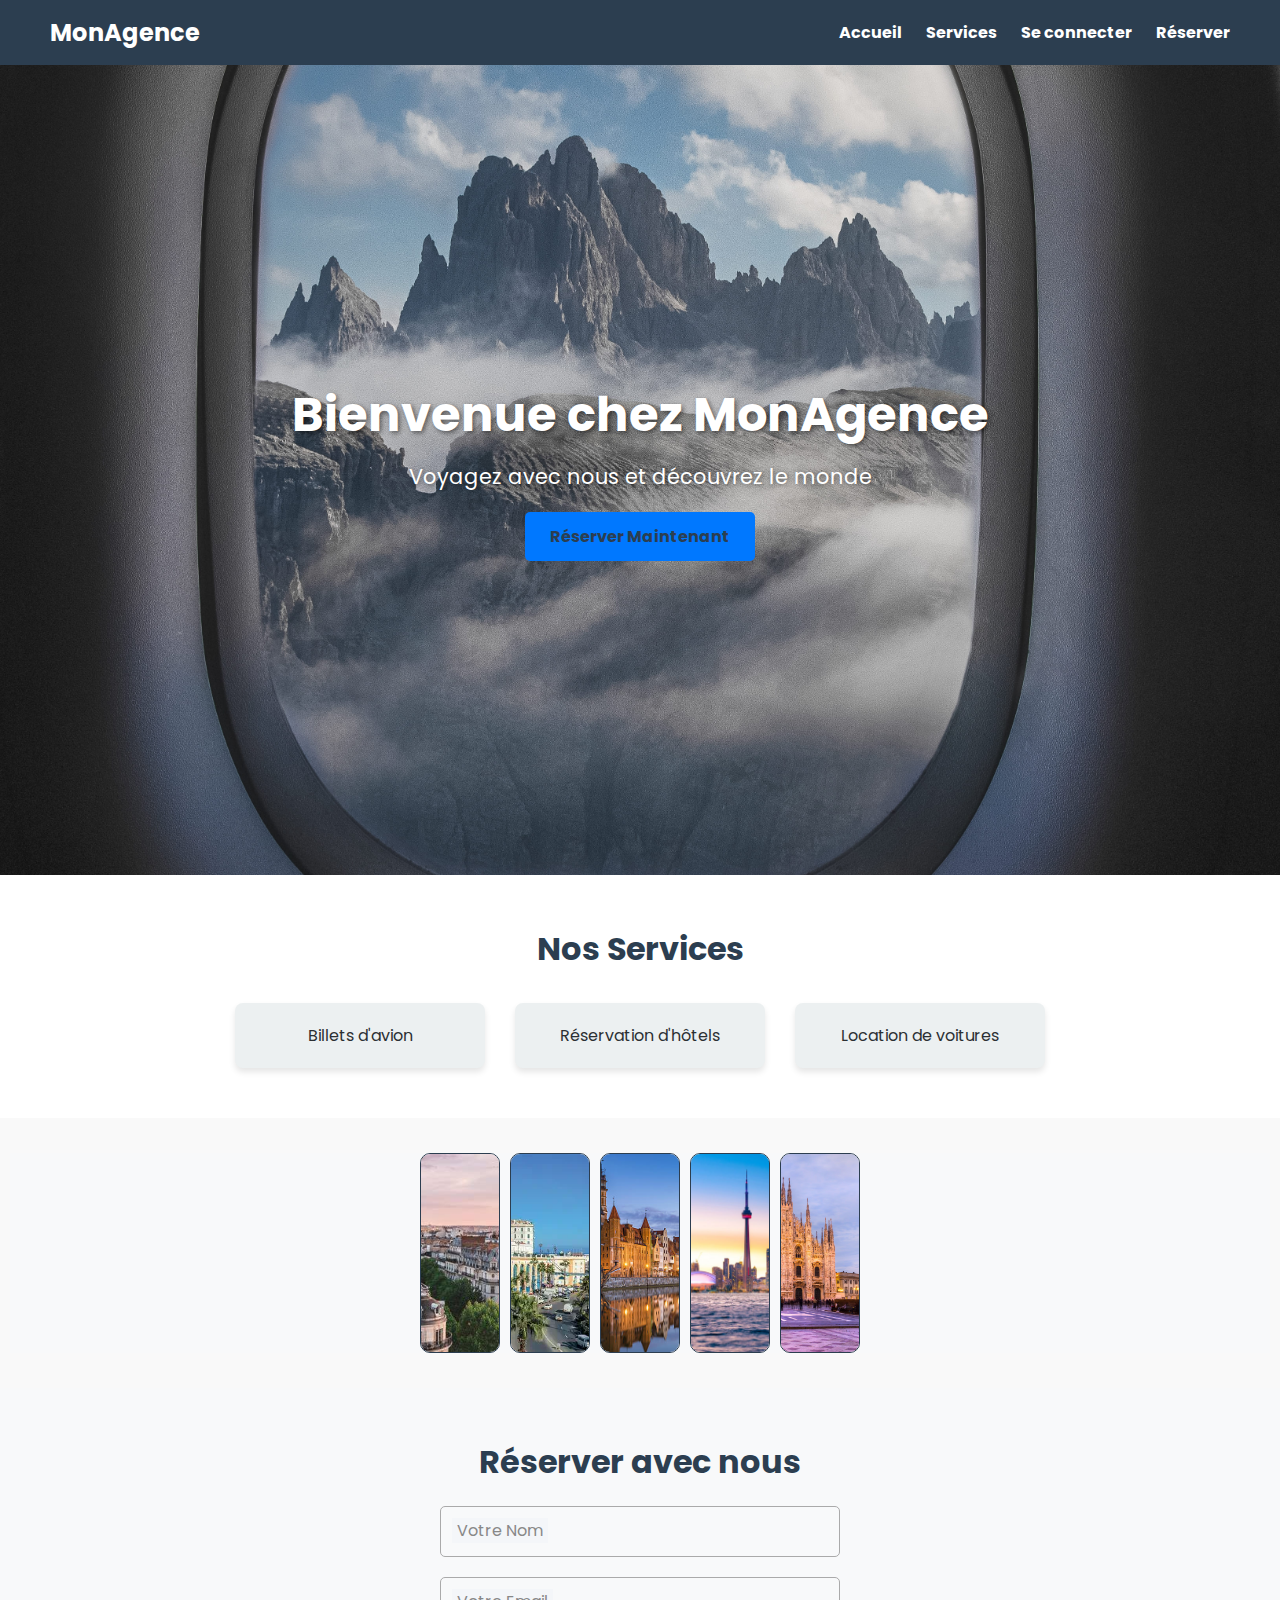
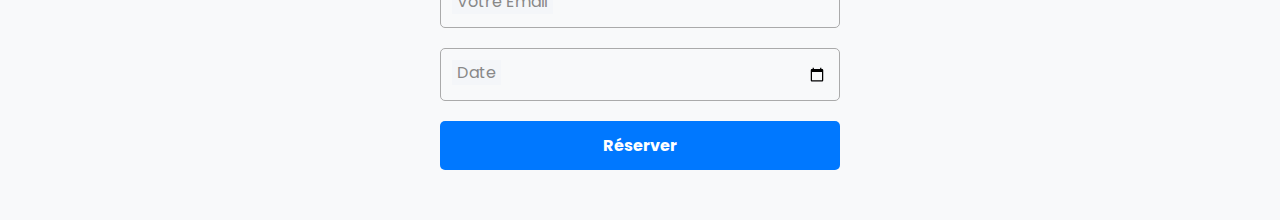
<file: index.html>
<!DOCTYPE html>
<html lang="en">
  <head>
    <meta charset="UTF-8" />
    <meta name="viewport" content="width=device-width, initial-scale=1.0" />
    <link
      href="https://fonts.googleapis.com/css2?family=Poppins:wght@300;400;500;600;700&display=swap"
      rel="stylesheet"
    />
    <link rel="stylesheet" href="stayle.css" />
    <title>Fly with us</title>
  </head>
  <body>
    <header>
      <div class="logo">MonAgence</div>
      <div class="menu-toggle" id="menu-toggle">☰</div>
      <nav id="nav">
        <a href="#">Accueil</a>
        <a href="serves.html">Services</a>
        <a href="Login.html">Se connecter</a>
        <a href="#reserve">Réserver</a>
      </nav>
    </header>

    <section class="hero">
      <h1>Bienvenue chez MonAgence</h1>
      <p>Voyagez avec nous et découvrez le monde</p>
      <a href="#reserve" class="btn">Réserver Maintenant</a>
    </section>

    <section class="services" id="reserve">
      <h2>Nos Services</h2>
      <div class="service-list">
        <a class="service"> Billets d'avion</a>
        <a href="hotel.html" class="service"> Réservation d'hôtels</a>
        <a class="service"> Location de voitures</a>
      </div>
    </section>
    <section class="leschaition">
<ul class="container">
  <li>
    <img src="images/paris.jpeg" alt="Photo de Paris" loading="lazy" />
    <div class="content">
      <h2>Paris</h2>
    </div>
  </li>

  <li>
    <img src="images/algérie.webp" alt="Photo de l'Algérie" loading="lazy" />
    <div class="content">
      <h2>Algérie</h2>
    </div>
  </li>


  <li>
    <img src="images/pologne.jpeg" alt="Photo de Pologne" loading="lazy" />
    <div class="content">
      <h2>Pologne</h2>
    </div>
  </li>

  <li>
    <img src="images/canada.jpeg" alt="Photo du Canada" loading="lazy" />
    <div class="content">
      <h2>Canada</h2>
    </div>
  </li>

  <li>
    <img src="images/italia.jpeg" alt="Photo d'Italie" loading="lazy" />
    <div class="content">
      <h2>Italia</h2>
    </div>
  </li>
</ul>
    </section>

    <section class="reserve" id="reserve">
      <h2>Réserver avec nous</h2>
      <form>
        <div class="input-group">
          <input type="text" id="name" required />
          <label for="name">Votre Nom</label>
        </div>
        <div class="input-group">
          <input type="email" id="email" required />
          <label for="email">Votre Email</label>
        </div>
        <div class="input-group">
          <input type="date" id="date" required />
          <label for="date">Date</label>
        </div>
        <button type="submit">Réserver</button>
      </form>
    </section>
    <script>
      const menuToggle = document.getElementById("menu-toggle");
      const nav = document.getElementById("nav");

      menuToggle.addEventListener("click", () => {
        nav.classList.toggle("show");
      });
    </script>
  </body>
</html>
</file>
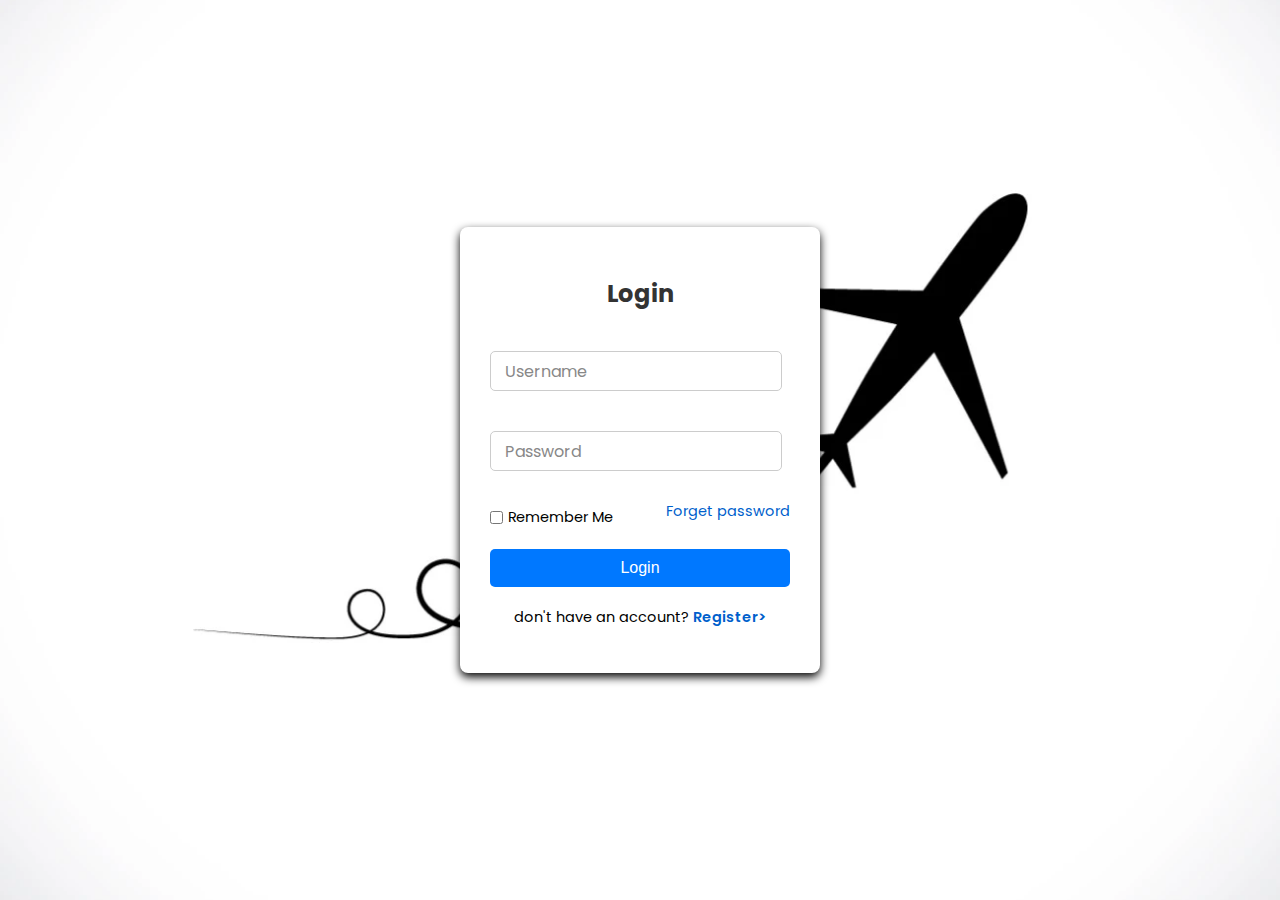
<file: Login.html>
<!DOCTYPE html>
<html lang="en">
  <head>
    <meta charset="UTF-8" />
    <meta name="viewport" content="width=device-width, initial-scale=1.0" />
    <link
      href="https://fonts.googleapis.com/css2?family=Poppins:wght@300;400;500;600;700&display=swap"
      rel="stylesheet"
    />
    <link rel="stylesheet" href="stayl.css" />
    <title>Login page</title>
  </head>
  <body>
    <div class="input-box">
      <h2>Login</h2>
      <form>
        <div class="groop">
          <input type="text" required />
          <label>Username</label>
        </div>
        <div class="groop">
          <input type="password" required />
          <label>Password</label>
        </div>
        <div class="remember-forget">
          <label><input type="checkbox" />Remember Me</label>
          <a href="#">Forget password </a>
        </div>
        <button type="submit">Login</button>
        <div class="register-link">
          <p>don't have an account? <a href="#"> Register></a></p>
        </div>
      </form>
    </div>
  </body>
</html>
</file>
<file: stayle.css>
html {
  scroll-behavior: smooth;
}
* {
  margin: 0;
  padding: 0;
  box-sizing: border-box;
  font-family: Poppins;
}

body {
  background: #f9f9f9;
  color: #333;
}

header {
  display: flex;
  justify-content: space-between;
  align-items: center;
  padding: 15px 50px;
  background: #2c3e50;
  color: white;
  position: sticky;
  top: 0;
  z-index: 1000;
}

.logo {
  font-size: 1.5em;
  font-weight: bold;
}

nav a {
  text-decoration: none;
  color: white;
  margin-left: 20px;
  font-weight: bold;
  transition: 0.3s;
}

nav a:hover {
  color: #0078ff;
}

.hero {
  height: 90vh;
  background: url(images/fly.jpg) no-repeat center/cover;
  display: flex;
  justify-content: center;
  align-items: center;
  flex-direction: column;
  text-align: center;
  color: white;
  padding: 20px;
}

.hero h1 {
  font-size: 3em;
  margin-bottom: 10px;
  text-shadow: 2px 2px 5px rgba(0, 0, 0, 0.5);
}

.hero p {
  font-size: 1.3em;
  margin-bottom: 20px;
  text-shadow: 1px 1px 5px rgba(0, 0, 0, 0.5);
}
.hero a {
  text-decoration: none;
}

.btn {
  padding: 12px 25px;
  border: none;
  border-radius: 5px;
  background: #0078ff;
  color: #2c3e50;
  font-weight: bold;
  cursor: pointer;
  transition: 0.3s;
}

.btn:hover {
  background: #2b2f33;
  color: white;
}

.services {
  padding: 50px 20px;
  text-align: center;
  background: white;
}

.services h2 {
  margin-bottom: 30px;
  font-size: 2em;
  color: #2c3e50;
}

.service-list {
  display: flex;
  justify-content: center;
  gap: 30px;
  flex-wrap: wrap;
  cursor: pointer;
}

.service {
  background: #ecf0f1;
  padding: 20px;
  border-radius: 8px;
  width: 250px;
  box-shadow: 0 4px 6px rgba(0, 0, 0, 0.1);
  transition: 0.3s;
  text-decoration: none;
  color: #2b2f33;
}

.service:hover {
  transform: translateY(-5px);
  background-color: #0078ff;
}
.leschaition {
  height: 30vh;
  display: flex;
  flex-direction: row;
  align-items: center;
  justify-content: center;
  text-emphasis: center;
}
.container {
  width: 100%;
  display: flex;
  justify-content: center;
  height: 200px;
  gap: 10px;
  transition: 0.3s;
  flex-direction: row;
  margin: 10px;
  background-color: #f8f9fa;
}
.container li {
  position: relative;
  overflow: hidden;
  flex: 0 0 80px;
  border-radius: 50px;
  cursor: pointer;
  border-radius: 10px;
  border: 1.2px solid #2c3e50;
  box-shadow: 5px 10px 15px rgba(0, 0, 0, 0, 4),
    -2px -5px 10px rgba(0, 0, 0, 0.1);
}
.container li img {
  position: absolute;
  top: 50%;
  left: 50%;
  translate: -50% -50%;
  width: 100%;
  height: 100%;
  object-fit: cover;
}
.container li,
.container li img {
  transition: 0.3s;
}
.container li .content {
  transition: 1.5s ease;
}
.container span {
  text-align: center;
  width: 75%;
}
.container h2 {
  font-weight: 400;
  font-size: 20px;
  line-height: 4px;
  margin-bottom: 30px;
  white-space: nowrap;
  color: #000000;
}

.container:hover {
  gap: 10;
}
.container li .content span {
  position: absolute;
  z-index: 3;
  left: 50%;
  bottom: 0px;
  translate: -50%;
  scale: 0.85;
  visibility: hidden;
  opacity: 0;
}
.container li:hover {
  flex: 0 1 260px;
  scale: 1.1;
  z-index: 10;
  opacity: 1;
}

.container li:hover .content {
  opacity: 1;
  visibility: visible;
}
.container li:hover span {
  scale: 2;
  opacity: 10;
  visibility: visible;
}
.reserve {
  padding: 50px 20px;
  text-align: center;
  background: #f8f9fa;
}

.reserve h2 {
  margin-bottom: 20px;
  font-size: 2em;
  color: #2c3e50;
}

.reserve form {
  max-width: 400px;
  margin: auto;
  display: flex;
  flex-direction: column;
  gap: 20px;
}

.input-group {
  position: relative;
  width: 100%;
}

.input-group input {
  width: 100%;
  padding: 12px;
  border: 1px solid #aaa;
  border-radius: 5px;
  font-size: 1em;
  outline: none;
  background: transparent;
}

.input-group label {
  position: absolute;
  left: 12px;
  top: 12px;
  color: #888;
  pointer-events: none;
  transition: 0.3s ease;
  background: #f4f6f9;
  padding: 0 5px;
}

.input-group input:focus + label,
.input-group input:valid + label {
  top: -10px;
  left: 8px;
  font-size: 1em;
  color: #0078ff;
}

.reserve button {
  padding: 12px;
  border: none;
  border-radius: 5px;
  font-size: 1em;
  font-weight: bold;
  background: #0078ff;
  color: white;
  cursor: pointer;
  transition: 0.3s;
}

.reserve button:hover {
  background: #34495e;
}
input[type="date"]::-webkit-datetime-edit {
  color: transparent;
}

input[type="date"]:focus::-webkit-datetime-edit {
  color: #333;
}

.menu-toggle {
  display: none;
  font-size: 2em;
  cursor: pointer;
}




@media (max-width: 768px) {
  nav {
    display: flex;
    flex-direction: column;
    position: absolute;
    top: 60px;
    right: 20px;
    background: #2c3e50;
    padding: 15px;
    border-radius: 0px 0px 20px 20px;
    max-height: 0;
    overflow: hidden;
    opacity: 0;
    transition: all 0.4s ease;
    gap: 20px;
  }

  nav a {
    margin: 0 15px;
    text-decoration: none;
    font-weight: 500;
  }

  nav.show {
    max-height: 300px;
    opacity: 1;
  }

  .menu-toggle {
    display: block;
  }
  /* Section تاع المدن */
  .container {
    flex-wrap: nowrap; /* خط واحد */
    overflow-x: auto; /* سكروول أفقي */
    overflow-y: hidden;
    gap: 10px;
    padding: 0; /* مهم: ماكانش padding باش مايتزحزحش البداية */
    margin: 0; /* مهم: بلا margin على اليسار */
    -webkit-overflow-scrolling: touch;
    scrollbar-width: thin;
    scrollbar-color: #888 #f1f1f1;
    scroll-snap-type: x mandatory; /* وقفة أنيقة بين الكروت */
  }

  .container li {
    flex: 0 0 auto; /* حجم ثابت */
    width: 180px; /* تقدر تغيّرها */
    height: 150px;
    scroll-snap-align: start; /* يبدأ العنصر واضح من اليسار */
  }
  .container li:hover {
    flex: none;
    scale: none;
  }

  /* شريط السكروول (Chrome/Edge/Safari) */
  .container::-webkit-scrollbar {
    height: 6px;
  }
  .container::-webkit-scrollbar-track {
    background: #f1f1f1;
    border-radius: 8px;
  }
  .container::-webkit-scrollbar-thumb {
    background: #888;
    border-radius: 8px;
  }
  .container::-webkit-scrollbar-thumb:hover {
    background: #666;
  }
}
</file>
<file: stayl.css>
html{
scroll-behavior: smooth;
}

body {
  font-family: Poppins;
  background-image: url(images/preview.webp) ;
  background-size: cover;
  background-position: center;
  display: flex;
  justify-content: center;
  align-items: center;
  height: 100vh;
  margin: 0;
}
.input-box {
  background: #fff;
  padding: 30px;
  border-radius: 8px;
  box-shadow: 0 4px 10px rgba(0, 0, 0, 1);
  width: 300px;
}
.input-box h2 {
  margin-bottom: 20px;
  text-align: center;
  color: #333;
  margin-bottom: 30px;
}
.input-box input {
  width: 90%;
  padding: 10px;
  margin: 10px 0;
  border: 1px solid #ccc;
  border-radius: 5px;
}
.groop {
  position: relative;
  margin: 20px 0;
}

.groop input {
  width: 90%;
  padding: 10px;
  border: 1px solid #ccc;
  border-radius: 5px;
  outline: none;
  font-size: 16px;
}

.groop label {
  position: absolute;
  top: 50%;
  left: 10px;
  color: #888;
  transform: translateY(-50%);
  pointer-events: none;
  transition: 0.3s ease;
  background: #fff;
  padding: 0 5px;
}

.groop input:focus + label,
.groop input:valid + label {
  top: 15px;
  left: 8px;
  font-size: 20px;
  color: #0078ff;
  transform: translateY(-20px);
}
.input-box button {
  width: 100%;
  padding: 10px;
  background: #0078ff;
  color: #fff;
  border: none;
  border-radius: 5px;
  cursor: pointer;
  font-size: 16px;
}
.input-box button:hover {
  background: #005fcc;
}
.remember-forget {
  display: flex;
  justify-content: space-between;
  font-size: 14.5px;
}
.remember-forget label input  {
  accent-color: #0078ff;
  justify-content: space-between;
  align-items: center;
  align-content: center;
  display: flex;
}
.remember-forget label {
  display: flex;
  align-items: center;
  gap: 5px;
  cursor: pointer;
  margin-bottom: 15px;
  white-space: nowrap;
}
.remember-forget a {
  color: #005fcc;
  text-decoration: none;
}
.remember-forget a:hover {
  text-decoration: underline;
}
.register-link {
  font-size: 14.5px;
  text-align: center;

  margin: 20px 0 15px;
}

.register-link a {
  color: #005fcc;
  text-decoration: none;
  font-weight: 600;
}
.register-link a:hover {
  text-decoration: underline;
}

@media (max-width: 768px) {
 

  .remember-forget  {
    align-items: center;
    gap: 10px;
    justify-content: space-between;
    display: flex;
  }

  .register-link {
    font-size: 13px;
  }
}
</file>
